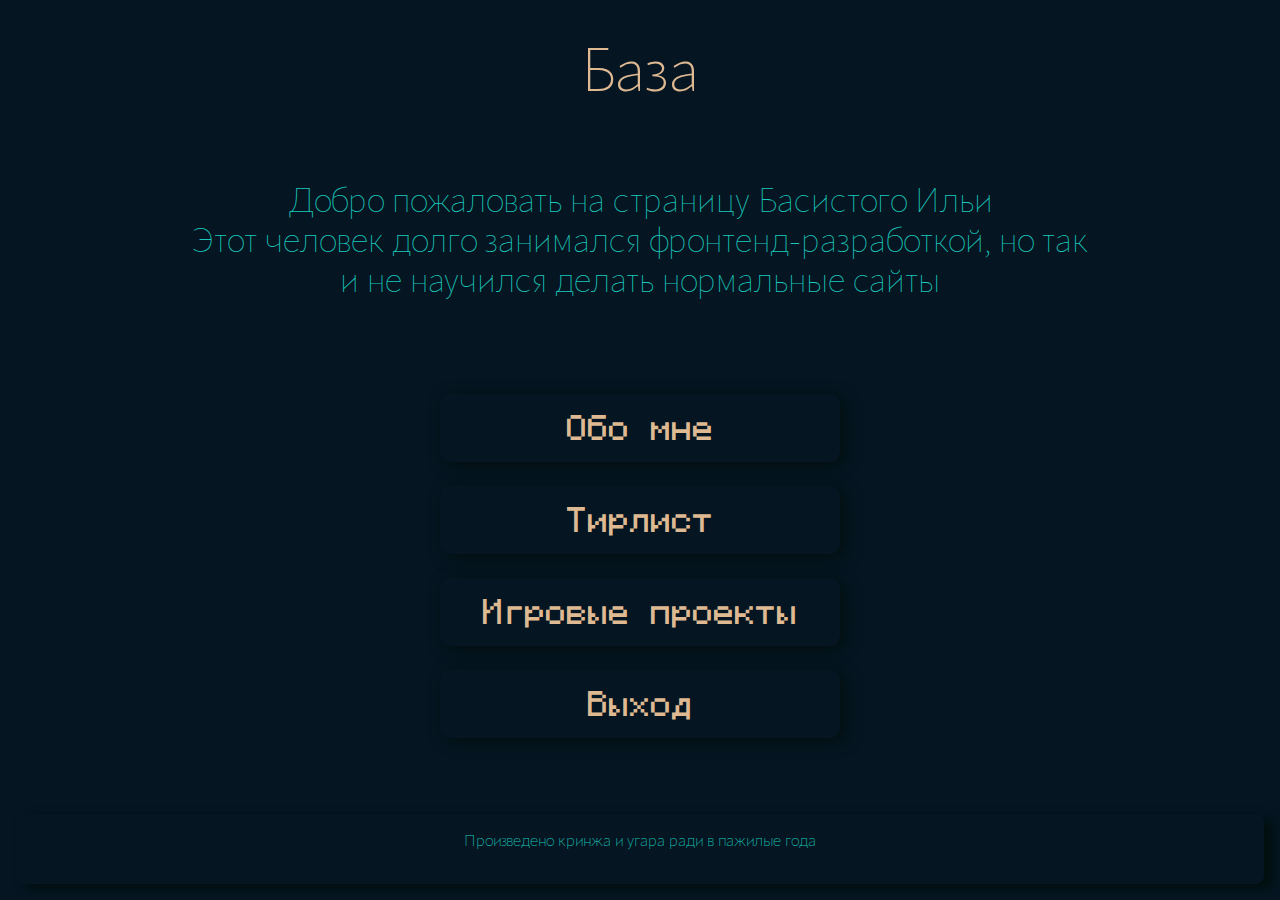
<file: index.html>
<!DOCTYPE html>
<html lang="en">

<head>
  <meta charset="utf-8">
  <meta name="viewport" content="width=device-width, initial-scale=1">
  <title>Basisty / Главная</title>
  <link rel="stylesheet" href="css/base.css">
  <link rel="stylesheet" href="css/main_page.css">
  <script src="js/main_page.js"></script>
  <link rel="icon" type="image/png" href="images/icons/base_ava.png">
  <link rel="stylesheet" href="https://cdnjs.cloudflare.com/ajax/libs/font-awesome/4.7.0/css/font-awesome.min.css">
</head>

<body>
  <header>
      База
  </header>
  <main>
    <div class="introductionText">
      <p>
        Добро пожаловать на страницу Басистого Ильи
      </p>
      <p>
        Этот человек долго занимался фронтенд-разработкой, но так и не научился 
        делать нормальные сайты
      </p>
    </div>
    <div class="buttonsCard">
      <a href="pages/abount_page.html" class="button">Обо мнe</a>
      <a href="" class="button">Тирлист</a>
      <a href="" class="button">Игровые проекты</a>
      <a onclick="exitFromSite()" class="button">Выход</a>
    </div>
  </main>
  <footer>
    Произведено кринжа и угара ради в пажилые года
    <!-- <a href="#" class="fa fa-facebook"></a>
    <a href="#" class="fa fa-twitter"></a> -->
  </footer>

  <!-- <div class="IconsList">
    <a href="#" class="fa fa-facebook"></a>
    <a href="#" class="fa fa-twitter"></a>
  </div> -->
</body>
</html>
</file>
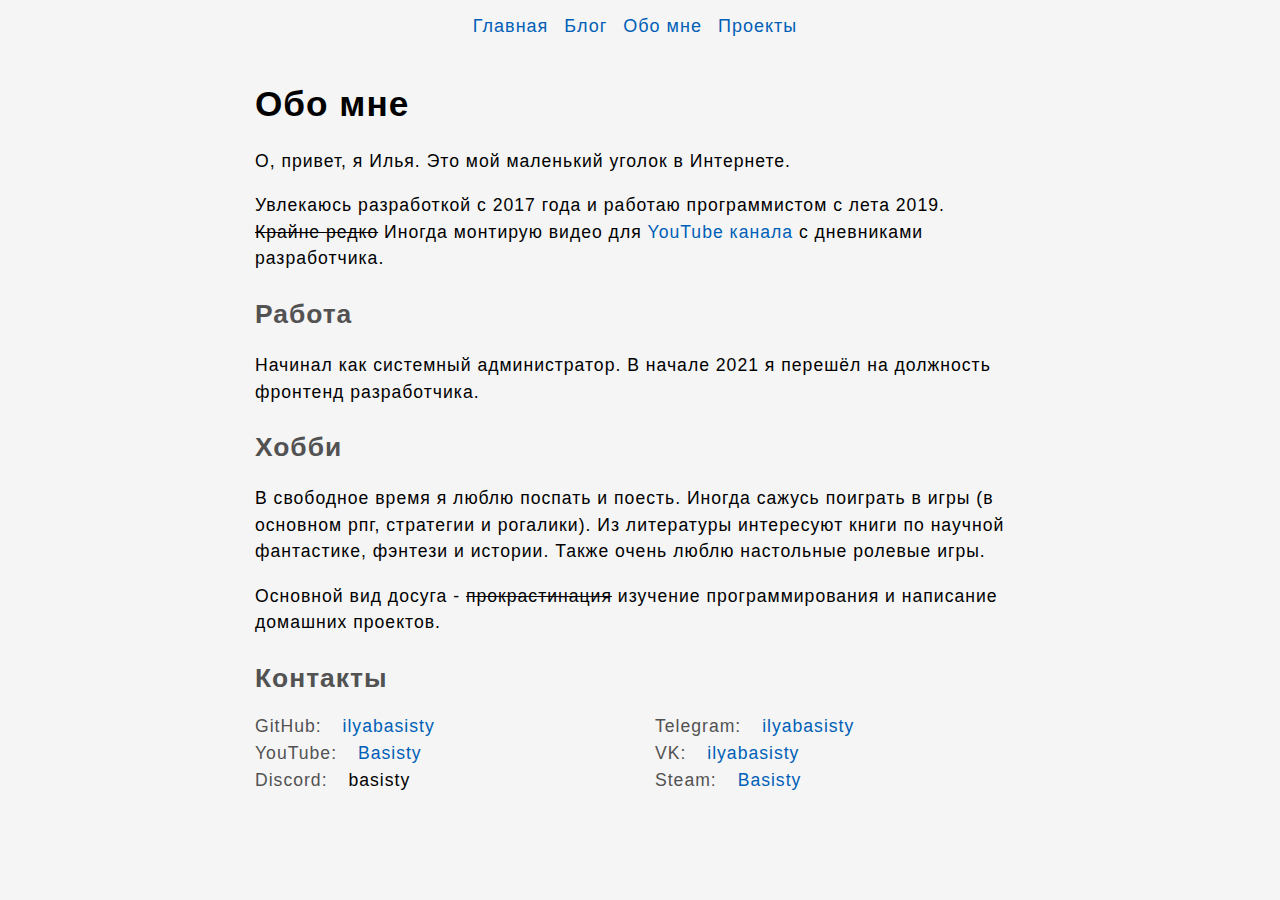
<file: pages/about.html>
<!DOCTYPE html>
<html lang="en">
<head>
    <meta charset="UTF-8">
    <meta http-equiv="X-UA-Compatible" content="IE=edge">
    <meta name="viewport" content="width=device-width, initial-scale=1.0">
    <link rel="stylesheet" href="/css/style.css">
    <title>Обо мне - Basisty</title>
</head>
<body>
    <header>
        <div class="container toplinks">
            <a href="/">Главная</a>
            <a href="/pages/blog-list.html">Блог</a>
            <a href="/pages/about.html">Обо мне</a>
            <a href="/pages/project-list.html">Проекты</a>
        </div>
    </header>
    <div class="main">
        <div class="container">
            <!-- <div class="container-flex"> -->
                <h1>Обо мне</h1>
                <p>
                    О, привет, я Илья. Это мой маленький уголок в Интернете.
                </p>
                <p>
                    Увлекаюсь разработкой с 2017 года и работаю программистом с лета 2019. 
                    <br><s>Крайне редко</s> Иногда монтирую видео для 
                    <a href="https://www.youtube.com/channel/UCzpcDUE33SxWP4ydSTx8hJA/featured">YouTube канала</a> 
                    с дневниками разработчика. 
                </p>
                <p>

                </p>

                <h2>Работа</h2>
                <p>
                    Начинал как системный администратор. В начале 2021 я перешёл на должность фронтенд разработчика.
                </p>

                <h2>Хобби</h2>
                <p>
                    В свободное время я люблю поспать и поесть. Иногда сажусь поиграть в игры
                    (в основном рпг, стратегии и рогалики). Из литературы интересуют книги по 
                    научной фантастике, фэнтези и истории. Также очень люблю настольные ролевые игры.
                </p>
                <p>
                    Основной вид досуга - <s>прокрастинация</s> изучение программирования и написание 
                    домашних проектов.
                </p>

                <h2>Контакты</h2>

                    <div class="container-flex">
                        <div class="home-main" style="margin: 0;">
                            <ul style="margin: 0;">
                                <li>
                                    <span>GitHub:</span> <a href="https://github.com/ilyabasisty">ilyabasisty</a>
                                </li>
                                <li>
                                    <span>YouTube:</span> <a href="https://www.youtube.com/channel/UCzpcDUE33SxWP4ydSTx8hJA/featured">Basisty</a>
                                </li>
                                <li>
                                    <span>Discord:</span> basisty
                                </li>
                            </ul>
                        </div>
                        <div class="home-main" style="margin: 0;">
                            <ul style="margin: 0;">
                                <li>
                                    <span>Telegram:</span> <a href="https://t.me/ilyabasisty">ilyabasisty</a>
                                </li>
                                <li>
                                    <span>VK:</span> <a href="https://vk.com/ilyabasisty">ilyabasisty</a>
                                </li>
                                <li>
                                    <span>Steam:</span> <a href="https://steamcommunity.com/id/ilyabasisty">Basisty</a>
                                </li>
                            </ul>
                        </div>
                    </div>
        </div>
    </div>

    <!-- Yandex.Metrika counter -->
    <script type="text/javascript" >
        (function(m,e,t,r,i,k,a){m[i]=m[i]||function(){(m[i].a=m[i].a||[]).push(arguments)};
        m[i].l=1*new Date();
        for (var j = 0; j < document.scripts.length; j++) {if (document.scripts[j].src === r) { return; }}
        k=e.createElement(t),a=e.getElementsByTagName(t)[0],k.async=1,k.src=r,a.parentNode.insertBefore(k,a)})
        (window, document, "script", "https://mc.yandex.ru/metrika/tag.js", "ym");
    
        ym(91155728, "init", {
            clickmap:true,
            trackLinks:true,
            accurateTrackBounce:true
        });
    </script>
    <noscript><div><img src="https://mc.yandex.ru/watch/91155728" style="position:absolute; left:-9999px;" alt="" /></div></noscript>
    <!-- /Yandex.Metrika counter -->
</body>
</html>
</file>
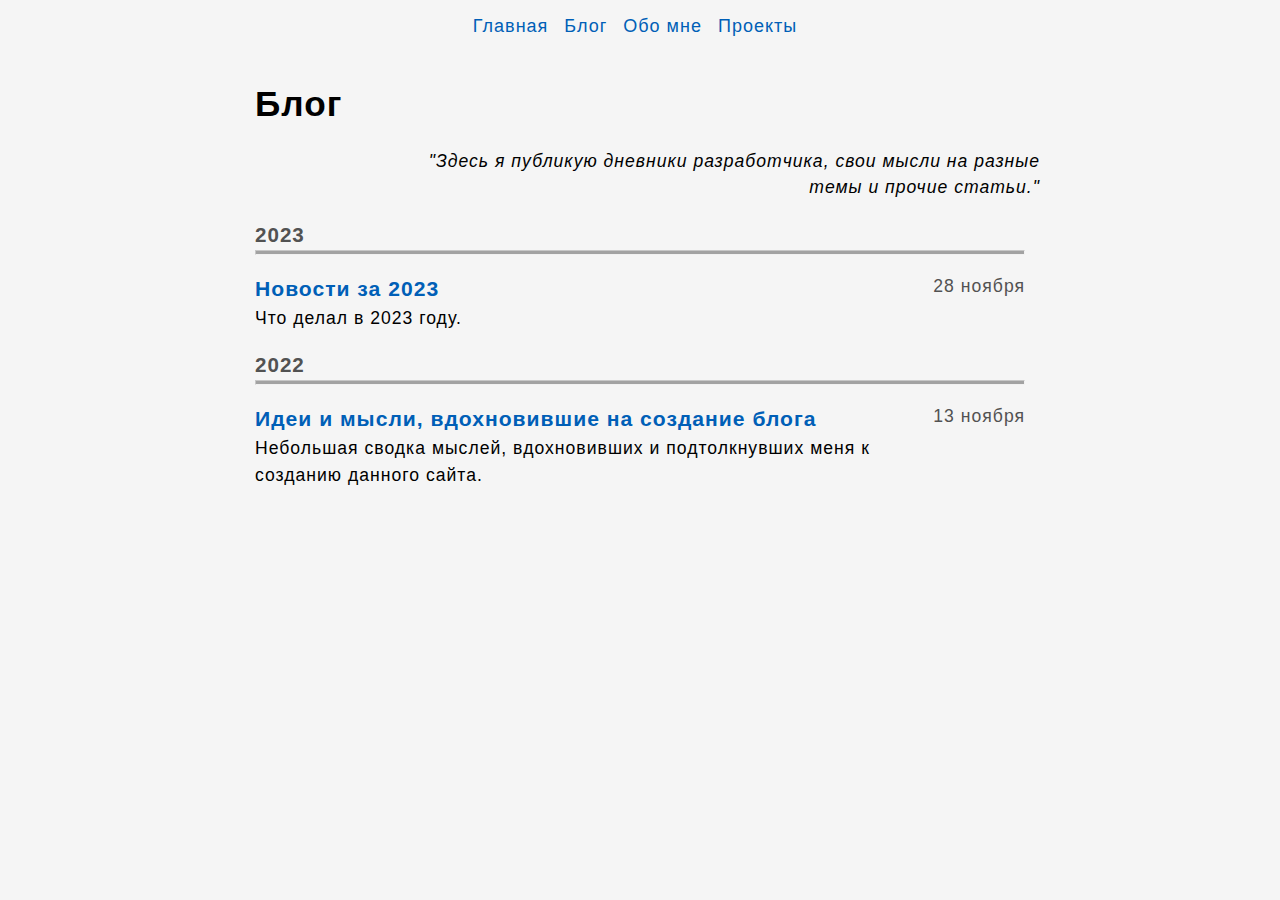
<file: pages/blog-list.html>
<!DOCTYPE html>
<html lang="en">
<head>
    <meta charset="UTF-8">
    <meta http-equiv="X-UA-Compatible" content="IE=edge">
    <meta name="viewport" content="width=device-width, initial-scale=1.0">
    <link rel="stylesheet" href="/css/style.css">
    <title>Блог - Basisty</title>
</head>
<body>
    <header>
        <div class="container toplinks">
            <a href="/">Главная</a>
            <a href="/pages/blog-list.html">Блог</a>
            <a href="/pages/about.html">Обо мне</a>
            <a href="/pages/project-list.html">Проекты</a>
        </div>
    </header>
    <div class="main">
        <div class="container">
            <h1>Блог</h1>
            <p class="epigraph">"Здесь я публикую дневники разработчика, свои мысли на разные темы и прочие статьи."</p>
            
            <div class="blog">
                <h3>2023</h3>
                <hr>
                <ul>
                    <li>
                        <a class="blog-link" href="/pages/blog/2023/taktaktak.html">Новости за 2023</a>
                        <span class="time blog-time">28 ноября</span>
                        <p class="blog-description">
                            Что делал в 2023 году.
                        </p>
                    </li>
                </ul>
                <h3>2022</h3>
                <hr>
                <ul>
                    <li>
                        <a class="blog-link" href="/pages/blog/2022/Creation_of_the_blog.html">Идеи и мысли, вдохновившие на создание блога</a>
                        <span class="time blog-time">13 ноября</span>
                        <p class="blog-description">
                            Небольшая сводка мыслей, вдохновивших и подтолкнувших меня к созданию данного сайта.
                        </p>
                    </li>
                </ul>
            </div>

        </div>
    </div>
    <footer>
    </footer>

    <!-- Yandex.Metrika counter -->
    <script type="text/javascript" >
        (function(m,e,t,r,i,k,a){m[i]=m[i]||function(){(m[i].a=m[i].a||[]).push(arguments)};
        m[i].l=1*new Date();
        for (var j = 0; j < document.scripts.length; j++) {if (document.scripts[j].src === r) { return; }}
        k=e.createElement(t),a=e.getElementsByTagName(t)[0],k.async=1,k.src=r,a.parentNode.insertBefore(k,a)})
        (window, document, "script", "https://mc.yandex.ru/metrika/tag.js", "ym");
    
        ym(91155728, "init", {
            clickmap:true,
            trackLinks:true,
            accurateTrackBounce:true
        });
    </script>
    <noscript><div><img src="https://mc.yandex.ru/watch/91155728" style="position:absolute; left:-9999px;" alt="" /></div></noscript>
    <!-- /Yandex.Metrika counter -->
</body>
</html>
</file>
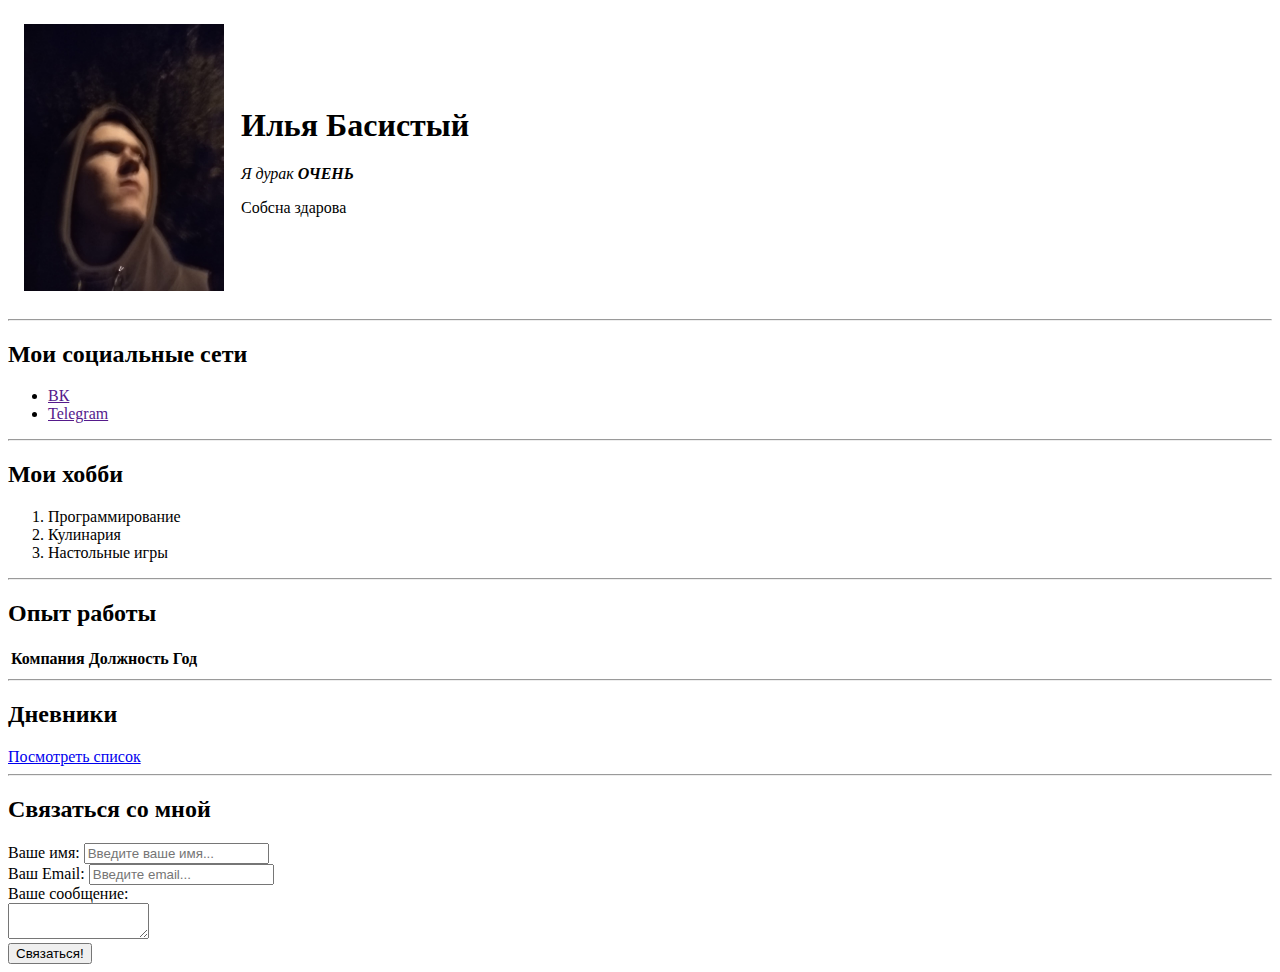
<file: pages/portfolio_2.html>
<!DOCTYPE html>
<html>
  <head>
    <meta charset="UTF-8" />
    <title>Basisty Ilya</title>
  </head>
  <body>
    <table cellspacing="15">
      <tr>
        <td>
          <img src="/image/photo/photo_2.jpg" width="200" alt="тут моя фотка" />
        </td>
        <td>
          <h1>Илья Басистый</h1>
          <p><em>Я дурак <strong>ОЧЕНЬ</strong></em></p>
          <p>Собсна здарова</p>
        </td>
      </tr>
    </table>

    <hr>

    <h2>Мои социальные сети</h2>
    <ul>
      <li><a href="" target="_blank">ВК</a></li>
      <li><a target="_blank" href="">Telegram</a></li>
    </ul>

    <hr>

    <h2>Мои хобби</h2>
    <ol>
      <li>Программирование</li>
      <li>Кулинария</li>
      <li>Настольные игры</li>
    </ol>

    <hr>

    <h2>Опыт работы</h2>
    <table>
      <tr>
        <th>Компания</th>
        <th>Должность</th>
        <th>Год</th>
      </tr>

    </table>

    <hr>

    <h2>Дневники</h2>
    <a href="test_2.html">Посмотреть список</a>

    <hr>
    <h2>Связаться со мной</h2>

    <form action="/">
      <label for="name">Ваше имя:</label>
      <input type="text" id="name" placeholder="Введите ваше имя...">

      <br>

      <label for="email">Ваш Email:</label>
      <input type="email" id="email" placeholder="Введите email...">

      <br>

      <label for="text">Вашe сообщение:</label>
      <br>
      <textarea id="text" rows="2" cols="15"></textarea>

      <br>

      <input type="submit" value="Связаться!">
    </form>

    
  </body>
</html>
</file>
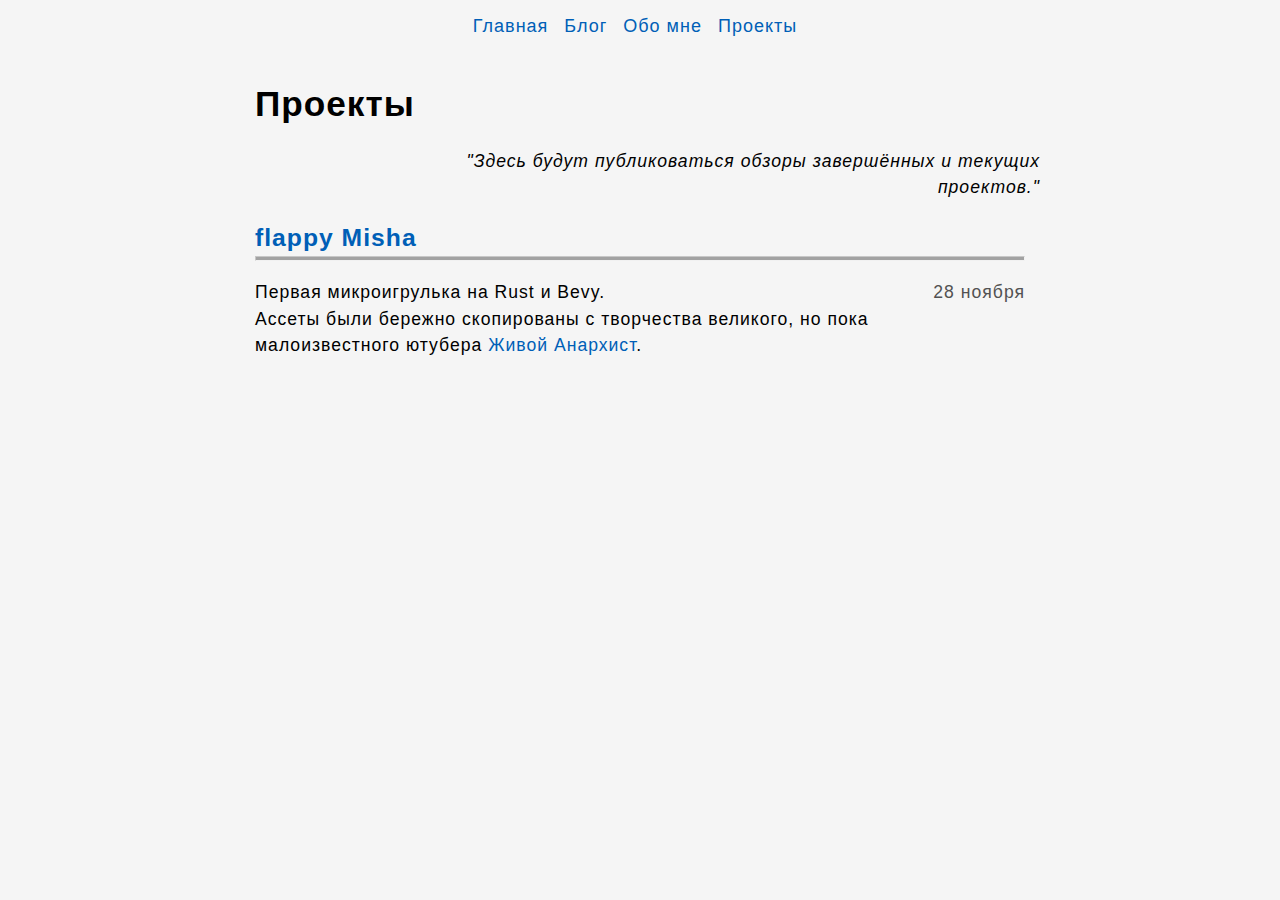
<file: pages/project-list.html>
<!DOCTYPE html>
<html lang="en">
<head>
    <meta charset="UTF-8">
    <meta http-equiv="X-UA-Compatible" content="IE=edge">
    <meta name="viewport" content="width=device-width, initial-scale=1.0">
    <link rel="stylesheet" href="/css/style.css">
    <title>Проекты - Basisty</title>
</head>
<body>
    <header>
        <div class="container toplinks">
            <a href="/">Главная</a>
            <a href="/pages/blog-list.html">Блог</a>
            <a href="/pages/about.html">Обо мне</a>
            <a href="/pages/project-list.html">Проекты</a>
        </div>
    </header>
    <div class="main">
        <div class="container">
            <div class="">
                <h1>Проекты</h1>
                <p class="epigraph">"Здесь будут публиковаться обзоры завершённых и текущих проектов."</p>


                <div class="blog">
                    <h3><a class="blog-link" href="/pages/project/flappy/index.html">flappy Misha</a></h3>
                    <hr>
                    <ul>
                        <li>
                            <span class="time blog-time">28 ноября</span>
                            <p class="blog-description">
                                Первая микроигрулька на Rust и Bevy.<br>
                                Ассеты были бережно скопированы с творчества великого, но пока малоизвестного
                                ютубера <a href="https://www.youtube.com/@living_anarchist">Живой Анархист</a>.<br>
                            </p>
                        </li>
                    </ul>
                </div>

            </div>
        </div>
    </div>

    <!-- Yandex.Metrika counter -->
    <script type="text/javascript" >
        (function(m,e,t,r,i,k,a){m[i]=m[i]||function(){(m[i].a=m[i].a||[]).push(arguments)};
        m[i].l=1*new Date();
        for (var j = 0; j < document.scripts.length; j++) {if (document.scripts[j].src === r) { return; }}
        k=e.createElement(t),a=e.getElementsByTagName(t)[0],k.async=1,k.src=r,a.parentNode.insertBefore(k,a)})
        (window, document, "script", "https://mc.yandex.ru/metrika/tag.js", "ym");
    
        ym(91155728, "init", {
            clickmap:true,
            trackLinks:true,
            accurateTrackBounce:true
        });
    </script>
    <noscript><div><img src="https://mc.yandex.ru/watch/91155728" style="position:absolute; left:-9999px;" alt="" /></div></noscript>
    <!-- /Yandex.Metrika counter -->
</body>
</html>
</file>
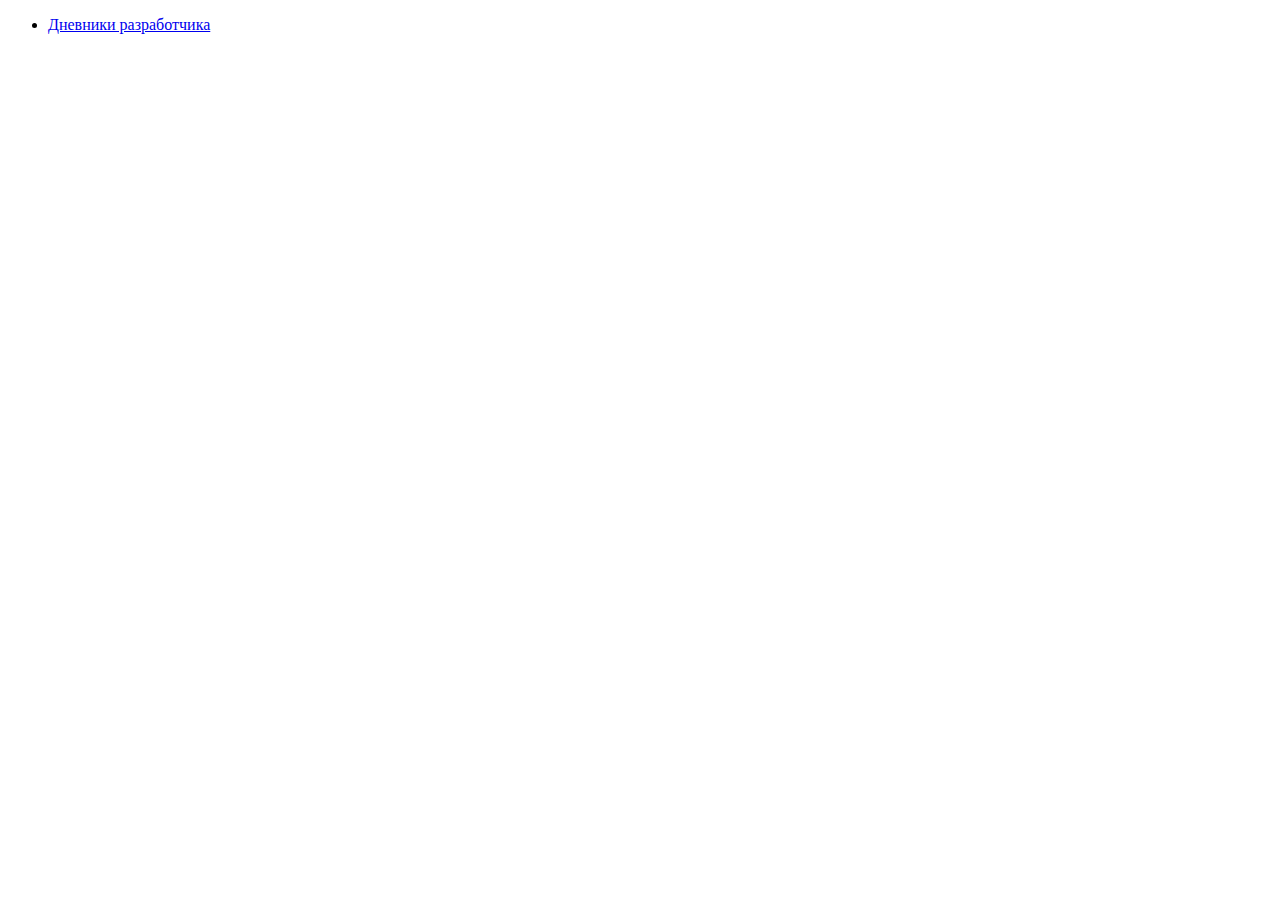
<file: pages/test_2.html>
<!DOCTYPE html>
<html lang="en">
<head>
  <meta charset="UTF-8">
  <title>Дневники</title>
</head>
<body>
  <ul>
    <li>
      <a href="https://www.youtube.com/">Дневники разработчика</a>
    </li>
  </ul>
</body>
</html>
</file>
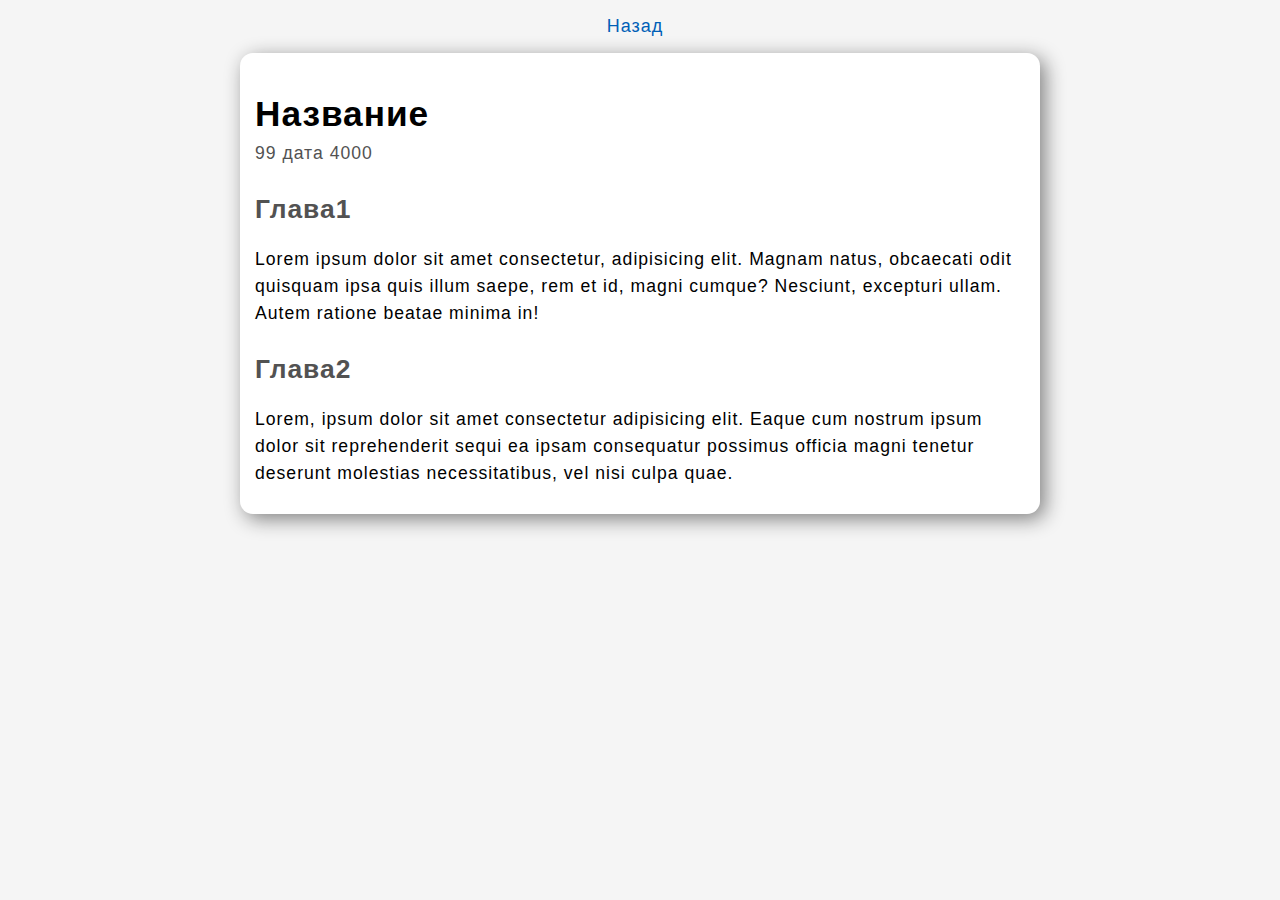
<file: pages/blog/Simple_page.html>
<!DOCTYPE html>
<html lang="en">
<head>
    <meta charset="UTF-8">
    <meta http-equiv="X-UA-Compatible" content="IE=edge">
    <meta name="viewport" content="width=device-width, initial-scale=1.0">
    <link rel="stylesheet" href="/css/style.css">
    <title>Тестовая - Basisty</title>
</head>
<body>
    <header>
        <div class="container toplinks">
            <a href="/pages/blog-list.html">Назад</a>
        </div>
    </header>
    <div class="main">
        <div class="container background">
            <h1>Название</h1>
            <span class="time">99 дата 4000</span>

            <h2>Глава1</h2>
            <p>
                Lorem ipsum dolor sit amet consectetur, adipisicing elit. Magnam natus, obcaecati odit quisquam ipsa quis illum saepe, rem et id, magni cumque? Nesciunt, excepturi ullam. Autem ratione beatae minima in!
            </p>

            <h2>Глава2</h2>
            <p>
                Lorem, ipsum dolor sit amet consectetur adipisicing elit. Eaque cum nostrum ipsum dolor sit reprehenderit sequi ea ipsam consequatur possimus officia magni tenetur deserunt molestias necessitatibus, vel nisi culpa quae.
            </p>
            
        </div>
    </div>
    <footer></footer>

    <!-- Yandex.Metrika counter -->
    <script type="text/javascript" >
        (function(m,e,t,r,i,k,a){m[i]=m[i]||function(){(m[i].a=m[i].a||[]).push(arguments)};
        m[i].l=1*new Date();
        for (var j = 0; j < document.scripts.length; j++) {if (document.scripts[j].src === r) { return; }}
        k=e.createElement(t),a=e.getElementsByTagName(t)[0],k.async=1,k.src=r,a.parentNode.insertBefore(k,a)})
        (window, document, "script", "https://mc.yandex.ru/metrika/tag.js", "ym");
    
        ym(91155728, "init", {
            clickmap:true,
            trackLinks:true,
            accurateTrackBounce:true
        });
    </script>
    <noscript><div><img src="https://mc.yandex.ru/watch/91155728" style="position:absolute; left:-9999px;" alt="" /></div></noscript>
    <!-- /Yandex.Metrika counter -->
</body>
</html>
</file>
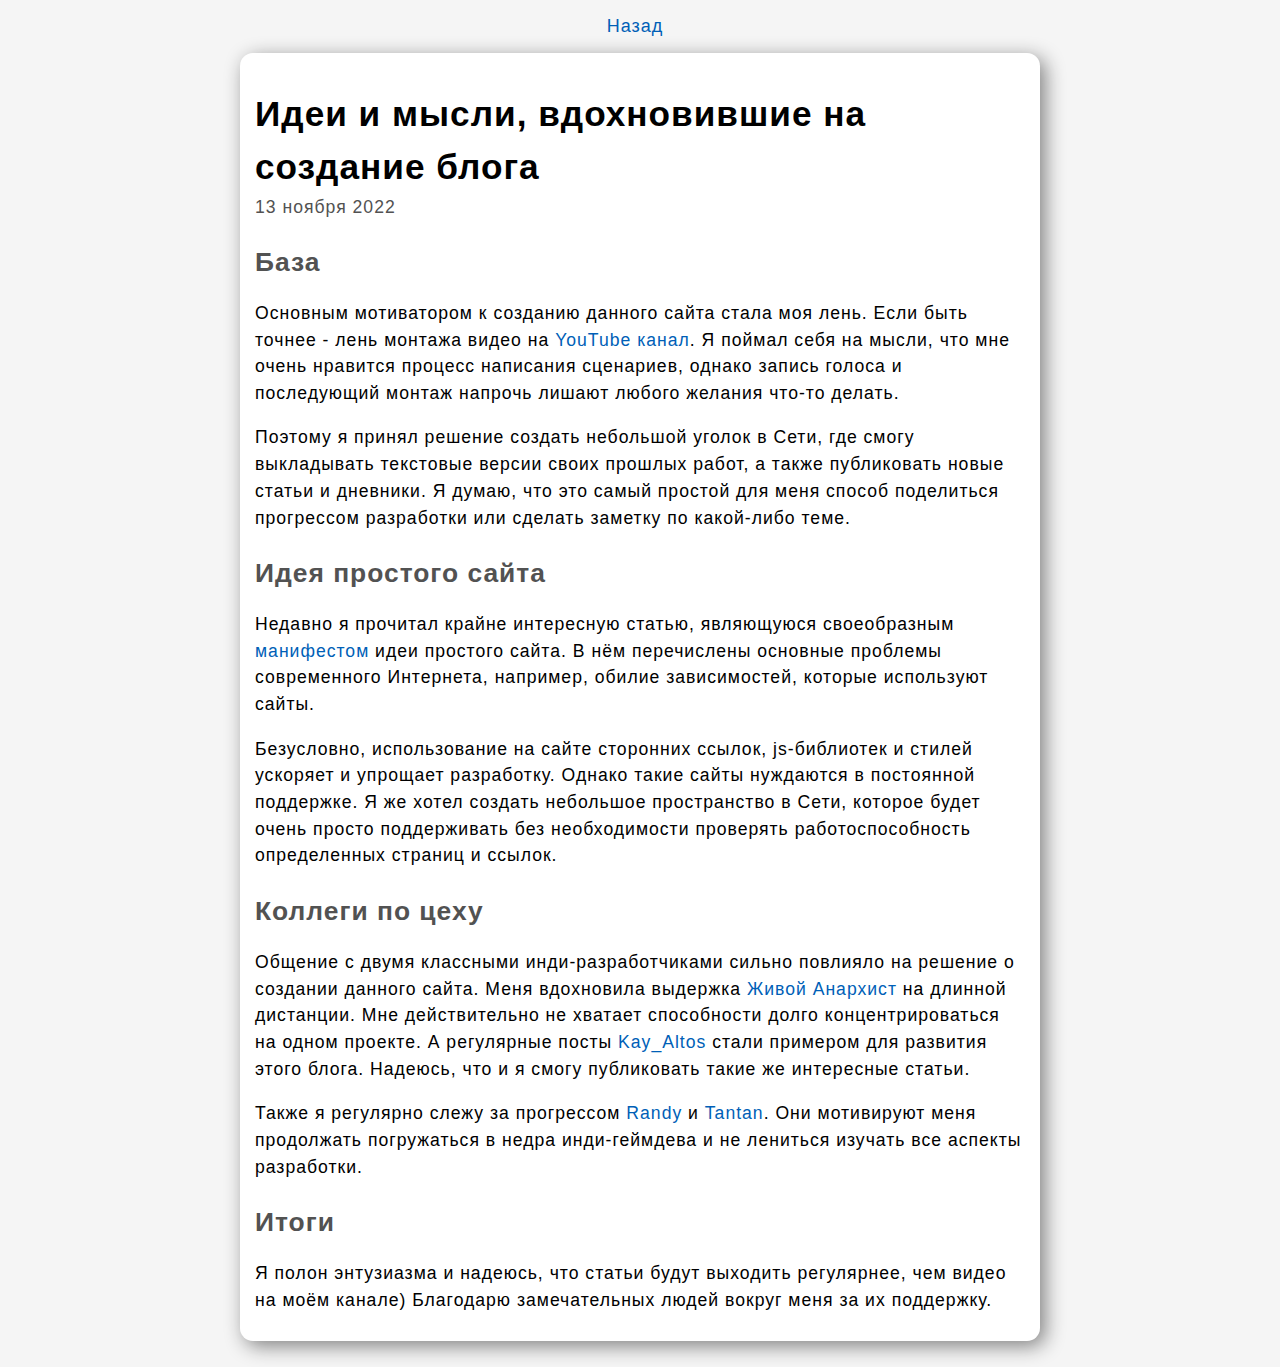
<file: pages/blog/2022/Creation_of_the_blog.html>
<!DOCTYPE html>
<html lang="en">
<head>
    <meta charset="UTF-8">
    <meta http-equiv="X-UA-Compatible" content="IE=edge">
    <meta name="viewport" content="width=device-width, initial-scale=1.0">
    <link rel="stylesheet" href="/css/style.css">
    <title>Идеи и мысли, вдохновившие на создание блога - Basisty</title>
</head>
<body>
    <header>
        <div class="container toplinks">
            <a href="/pages/blog-list.html">Назад</a>
        </div>
    </header>
    <div class="main">
        <div class="container background">
            <h1>Идеи и мысли, вдохновившие на создание блога</h1>
            <span class="time">13 ноября 2022</span>

            <h2>База</h2>
            <p>
                Основным мотиватором к созданию данного сайта стала моя лень. 
                Если быть точнее - лень монтажа видео на 
                <a href="https://www.youtube.com/channel/UCzpcDUE33SxWP4ydSTx8hJA/featured">YouTube канал</a>.
                Я поймал себя на мысли, что мне очень нравится процесс написания сценариев,
                однако запись голоса и последующий монтаж напрочь лишают любого желания
                что-то делать.
            </p>
            <p>
                Поэтому я принял решение создать небольшой уголок в Сети, где смогу выкладывать 
                текстовые версии своих прошлых работ, а также публиковать новые статьи и дневники.
                Я думаю, что это самый простой для меня способ поделиться прогрессом разработки 
                или сделать заметку по какой-либо теме.
            </p>

            <h2>Идея простого сайта</h2>
            <p>
                Недавно я прочитал крайне интересную статью, являющуюся своеобразным 
                <a href="https://jeffhuang.com/designed_to_last/">манифестом</a> идеи простого сайта. В нём перечислены основные
                проблемы современного Интернета, например, обилие зависимостей, которые используют сайты.
            </p>
            <p>
                Безусловно, использование на сайте сторонних ссылок, js-библиотек и стилей 
                ускоряет и упрощает разработку. Однако такие сайты нуждаются в постоянной поддержке.
                Я же хотел создать небольшое пространство в Сети, которое будет очень просто поддерживать
                без необходимости проверять работоспособность определенных страниц и ссылок.
            </p>

            <h2>Коллеги по цеху</h2>
            <p>
                Общение с двумя классными инди-разработчиками сильно повлияло на решение о создании данного сайта. Меня вдохновила выдержка 
                <a href="https://www.youtube.com/channel/UCVaGXH36FQ45DoHkBJMtN5w">Живой Анархист</a>  
                на длинной дистанции.  Мне действительно не хватает способности долго концентрироваться на одном проекте. А регулярные посты 
                <a href="https://vk.com/club204911437">Kay_Altos</a> стали примером для развития этого блога. 
                Надеюсь, что и я смогу публиковать такие же интересные статьи.
            </p>
            <p>
                Также я регулярно слежу за прогрессом 
                <a href="https://www.youtube.com/c/RandallThomas">Randy</a>
                и <a href="https://www.youtube.com/c/Tantandev">Tantan</a>. 
                Они мотивируют меня продолжать погружаться в недра инди-геймдева и
                не лениться изучать все аспекты разработки.
            </p>

            <h2>Итоги</h2>
            <p>
                Я полон энтузиазма и надеюсь, что статьи будут выходить регулярнее, чем видео на моём канале)
                Благодарю замечательных людей вокруг меня за их поддержку.
            </p>

        </div>
    </div>
    <footer></footer>

    <!-- Yandex.Metrika counter -->
    <script type="text/javascript" >
        (function(m,e,t,r,i,k,a){m[i]=m[i]||function(){(m[i].a=m[i].a||[]).push(arguments)};
        m[i].l=1*new Date();
        for (var j = 0; j < document.scripts.length; j++) {if (document.scripts[j].src === r) { return; }}
        k=e.createElement(t),a=e.getElementsByTagName(t)[0],k.async=1,k.src=r,a.parentNode.insertBefore(k,a)})
        (window, document, "script", "https://mc.yandex.ru/metrika/tag.js", "ym");
    
        ym(91155728, "init", {
            clickmap:true,
            trackLinks:true,
            accurateTrackBounce:true
        });
    </script>
    <noscript><div><img src="https://mc.yandex.ru/watch/91155728" style="position:absolute; left:-9999px;" alt="" /></div></noscript>
    <!-- /Yandex.Metrika counter -->
</body>
</html>
</file>
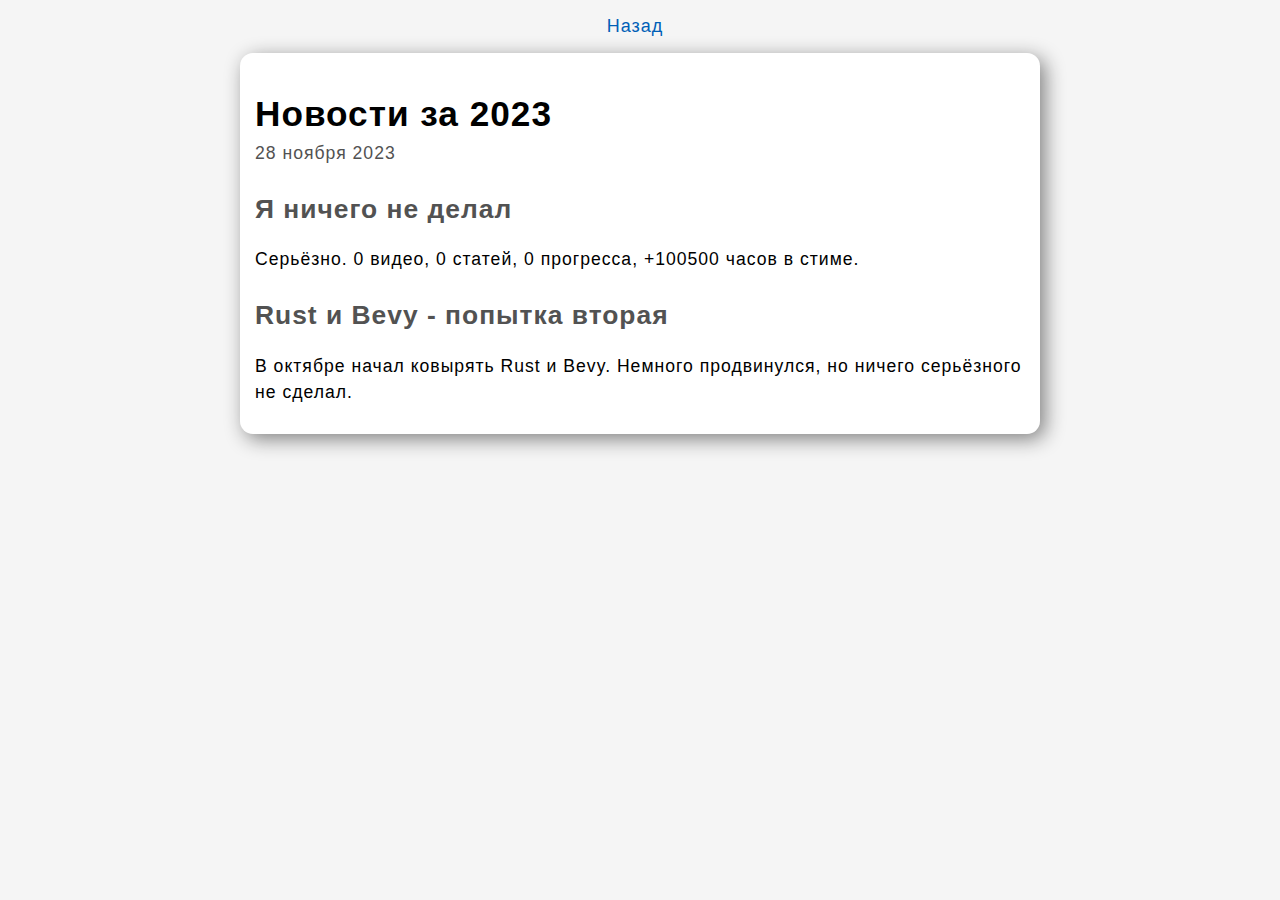
<file: pages/blog/2023/taktaktak.html>
<!DOCTYPE html>
<html lang="en">
<head>
    <meta charset="UTF-8">
    <meta http-equiv="X-UA-Compatible" content="IE=edge">
    <meta name="viewport" content="width=device-width, initial-scale=1.0">
    <link rel="stylesheet" href="/css/style.css">
    <title>Новости за 2023 - Basisty</title>
</head>
<body>
    <header>
        <div class="container toplinks">
            <a href="/pages/blog-list.html">Назад</a>
        </div>
    </header>
    <div class="main">
        <div class="container background">
            <h1>Новости за 2023</h1>
            <span class="time">28 ноября 2023</span>

            <h2>Я ничего не делал</h2>
            <p>
                Серьёзно. 0 видео, 0 статей, 0 прогресса, +100500 часов в стиме.
            </p>

            <h2>Rust и Bevy - попытка вторая</h2>
            <p>
                В октябре начал ковырять Rust и Bevy. Немного продвинулся, но ничего серьёзного не сделал.
            </p>

        </div>
    </div>
    <footer></footer>

    <!-- Yandex.Metrika counter -->
    <script type="text/javascript" >
        (function(m,e,t,r,i,k,a){m[i]=m[i]||function(){(m[i].a=m[i].a||[]).push(arguments)};
        m[i].l=1*new Date();
        for (var j = 0; j < document.scripts.length; j++) {if (document.scripts[j].src === r) { return; }}
        k=e.createElement(t),a=e.getElementsByTagName(t)[0],k.async=1,k.src=r,a.parentNode.insertBefore(k,a)})
        (window, document, "script", "https://mc.yandex.ru/metrika/tag.js", "ym");
    
        ym(91155728, "init", {
            clickmap:true,
            trackLinks:true,
            accurateTrackBounce:true
        });
    </script>
    <noscript><div><img src="https://mc.yandex.ru/watch/91155728" style="position:absolute; left:-9999px;" alt="" /></div></noscript>
    <!-- /Yandex.Metrika counter -->
</body>
</html>
</file>
<file: css/base.css>
:root {
    --body-base-color: #051622;
    --header-base-color: rgb(70, 92, 18);
    --main-base-color: rgb(59, 68, 70);
    --footer-base-color: rgb(99, 23, 102);
    --font-base-color: #1ac9bd;
    --font-second-color: #deb992;
    --shadow-1: #020f0e;
}

@font-face {
    font-family: 'Monocraft';
    src: url(/font/Monocraft.otf);
}

@font-face {
    font-family: 'LorenzoRegular';
    src: url(/font/Lorenzo\ Sans\ Regular.ttf);
}

@font-face {
    font-family: 'BlackerSans';
    src: url(/font/0_BlackerSansProVariableGX.ttf);
}


@font-face {
    font-family: 'BlackerSansIt';
    src: url(/font/1_BlackerSansProItVariableGX.ttf);
}


* {
    margin: 0;
    padding: 0;
    box-sizing: border-box;
}
  


body {
    background-color: var(--body-base-color);
    font-family: 'BlackerSans';
    text-align: center;
    justify-content: center;
    color: var(--font-base-color);
    display: grid;
    gap: 0.5rem;
    padding: 1rem;
    grid-template-columns: repeat(12, 1fr);
    grid-template-rows: auto 1fr auto;
    height: 100vh;
}

h1 {
    font-size: 4rem;
}

div {
    /* background-color: var(--header-base-color); */
}


header {
    color: var(--font-second-color);
    grid-column: 1/13;
    font-weight: 80;
    font-size: 60px;
}

main {
    grid-column: 1/13;
    display: grid;
    justify-items: center;
    align-items: center;
    gap: 0.5rem;
    padding: 1rem;
}


footer {
    grid-column: 1/13;
    height: 70px;
    font-weight: 70;
    box-shadow: 9px 5px 11px var(--shadow-1);
}

header,
aside,
main,
footer {
  padding: 1rem;
  border-radius: 0.5rem;
  /* border: solid 0.5px var(--font-base-color); */
}



.IconsList {
    position: absolute;
    bottom: 1fr;
    display: grid;
    justify-items: center;
    align-items: center;
    grid-template-rows: repeat(3, 1fr)
}



/* Style all font awesome icons */
.fa {
    font-size: 50px;
    width: 20px;
    text-align: center;
    text-decoration: none;
    color: var(--font-second-color);
    background-color: #020f0e;
  }
  
  /* Add a hover effect if you want */
  .fa:hover {
    color: var(--font-base-color);
  }
</file>
<file: css/main_page.css>
.buttonsCard {


    display: grid;
    justify-items: center;
    align-items: center;
    gap: 1.5rem;
    padding: 1rem;
}

.introductionText {
    font-weight: 50;
    font-size: 34px;
    text-align: center;
    max-width: 900px;
}

.button {
    font-family: 'Monocraft';
    width: 400px;
    padding: 1rem;
    border: 0;
    border-radius: 10px;
    background-color: var(--body-base-color);
    /* border: 5px solid transparent; */
    box-shadow: 5px 3px 16px var(--shadow-1);
    color: var(--font-second-color);
    font-size: 2rem;
    outline: none;
    text-decoration: none;
}

.button:hover {
    /* background-color: var(--font-second-color); */
    /* color: var(--font-base-color); */
    /* outline: 3px solid var(--font-base-color); */
    box-shadow: 0 0 17px var(--font-base-color);
}


@media (width <= 900px) {
    .introductionText {
        text-align: justify;
    }

  }


@media (width <= 500px) {
    .button {
        width: 100%;
    }
  }
</file>
<file: css/style.css>
:root {
  --body-color: whitesmoke;

  --card-color: white;
  --card-shadow: grey;

  --text-base: black;
  --text-grey: rgb(82, 82, 82);

  --link: rgb(0, 95, 183);
  --link-hover: rgb(34, 145, 243);
}

body {
  font-family: Arial,sans-serif;
  font-size: 130%;
  line-height: 1.52;
  letter-spacing: 1px;
  overflow-wrap: break-word;
  margin: 0%;
  height: 100vh;
  background-color: var(--body-color);
}

header {
  padding-top: 20px;
  text-align: center;
}

.main {
  padding-top: 20px;
  color: var(--text-base);
}

footer {
  padding-top: 10px;
  padding-bottom: 10px;
  text-align: center;
  font-style: italic;
  color: var(--text-grey);
  opacity: 0.8;
}

a {
  outline: none;
  text-decoration: none;
  color: var(--link);
}

a:hover {
  color: var(--link-hover);
  text-decoration: underline;
}

p {
  padding-left: 15px;
  padding-right: 15px;
}

hr {
  height: 3px;
  background: var(--text-grey);
  opacity: 0.5;
  margin: 0;
  margin-left: 15px;
  margin-right: 15px;
}

h3 {
  padding-left: 15px;
  padding-right: 15px;
  margin: 0;
  color: var(--text-grey);
}

h2 {
  padding-left: 15px;
  padding-right: 15px;
  margin-bottom: 0;
  color: var(--text-grey);
  text-align: center;
}

h1 {
  padding-left: 15px;
  padding-right: 15px;
  margin-bottom: 0;
  text-align: center;
}

span {
  padding-left: 15px;
  padding-right: 15px;
}

.blog ul {
  margin-left: 0;
  padding-left: 15px;
}

.blog li {
  list-style-type: none;
}

.home-main ul {
  margin-left: 0;
  padding-left: 0;
}

.home-main li {
  list-style-type: none;
}

.home-main span {
  color: var(--text-grey);
}

.epigraph {
  padding-left: 5%;
  width: 90%;
  font-style: italic;
  text-align: center;
}


.spacer {
  padding-top: 15px;
}

.time {
  font-weight: lighter;
  color: var(--text-grey);
}

.blog-time {
  float: right;
}

.blog-link {
  font-weight: bold;
  font-size: 120%;
}

.blog-description {
  padding: 0;
  margin-top: 0;
}

.container {
  width: 100%;
  max-width: 800px;
  margin: 0 auto;
}

.toplinks {
  font-size: large;
}

.toplinks a {
  padding-right: 10px;
}

.background {
  padding-top: 10px;
  padding-bottom: 10px;
  width: 100%;
  border-radius: 0px;
  box-shadow: 5px 5px 20px var(--card-shadow);
  background-color: var(--card-color);
}

.container-flex {
  margin-top: 15px;
  display: flex;
  flex-direction: row;
  flex-wrap: wrap;
  align-content: center;
  justify-content: center;
}

.home-aside, .home-main {
  width: 100%;
}

.home-main {
  text-align: center;
}

.home-description {
  text-align: center;
}

.image-div {
  display: flex; 
  align-items: center; 
  justify-content: center;
}

.avatar {
  margin-top: 20px;
  border-radius: 50%;
  width: 150px;
  height: 150px;
}

.link-logo {
  width: 50px;
  height: 50px;
}

.bevy_wasm {
  padding-left: 0;
}

@media only screen and (min-width: 1400px) {
  .bevy_wasm {
    padding-left: 5vw;
  }
}

@media only screen and (min-width: 1600px) {
  .bevy_wasm {
    padding-left: 10vw;
  }
}

@media only screen and (min-width: 1800px) {
  .bevy_wasm {
    padding-left: 15vw;
  }
}


@media only screen and (min-width: 800px) {

  body {
      font-size: 110%;
  }

  header, footer, main, article {
      padding: 1%;
      margin: 0 20%;
  }

  h1, h2 {
    text-align: left;
  }

  .main {
    padding-top: 0px;
  }

  .background {
    border-radius: 13px;
    /* box-shadow: 5px 5px 15px var(--card-shadow); */
  }

  .home-aside {
    width: 270px;
  }
  
  .home-main {
    margin-top: 20px;
    width: 200px;
    flex-grow: 1;
    text-align: left;

  }

  .epigraph {
    text-align: right;
    padding-left: 20%;
    width: 80%;
  }

  .blog-description {
    width: 80%;
  }

  .home-description {
    padding-top: 20px;
    padding-left: 10%;
    text-align: left;
  }
  

  .image-div {
    align-items: right; 
    justify-content: right;
    margin-right: 20px;
  }

}
</file>
